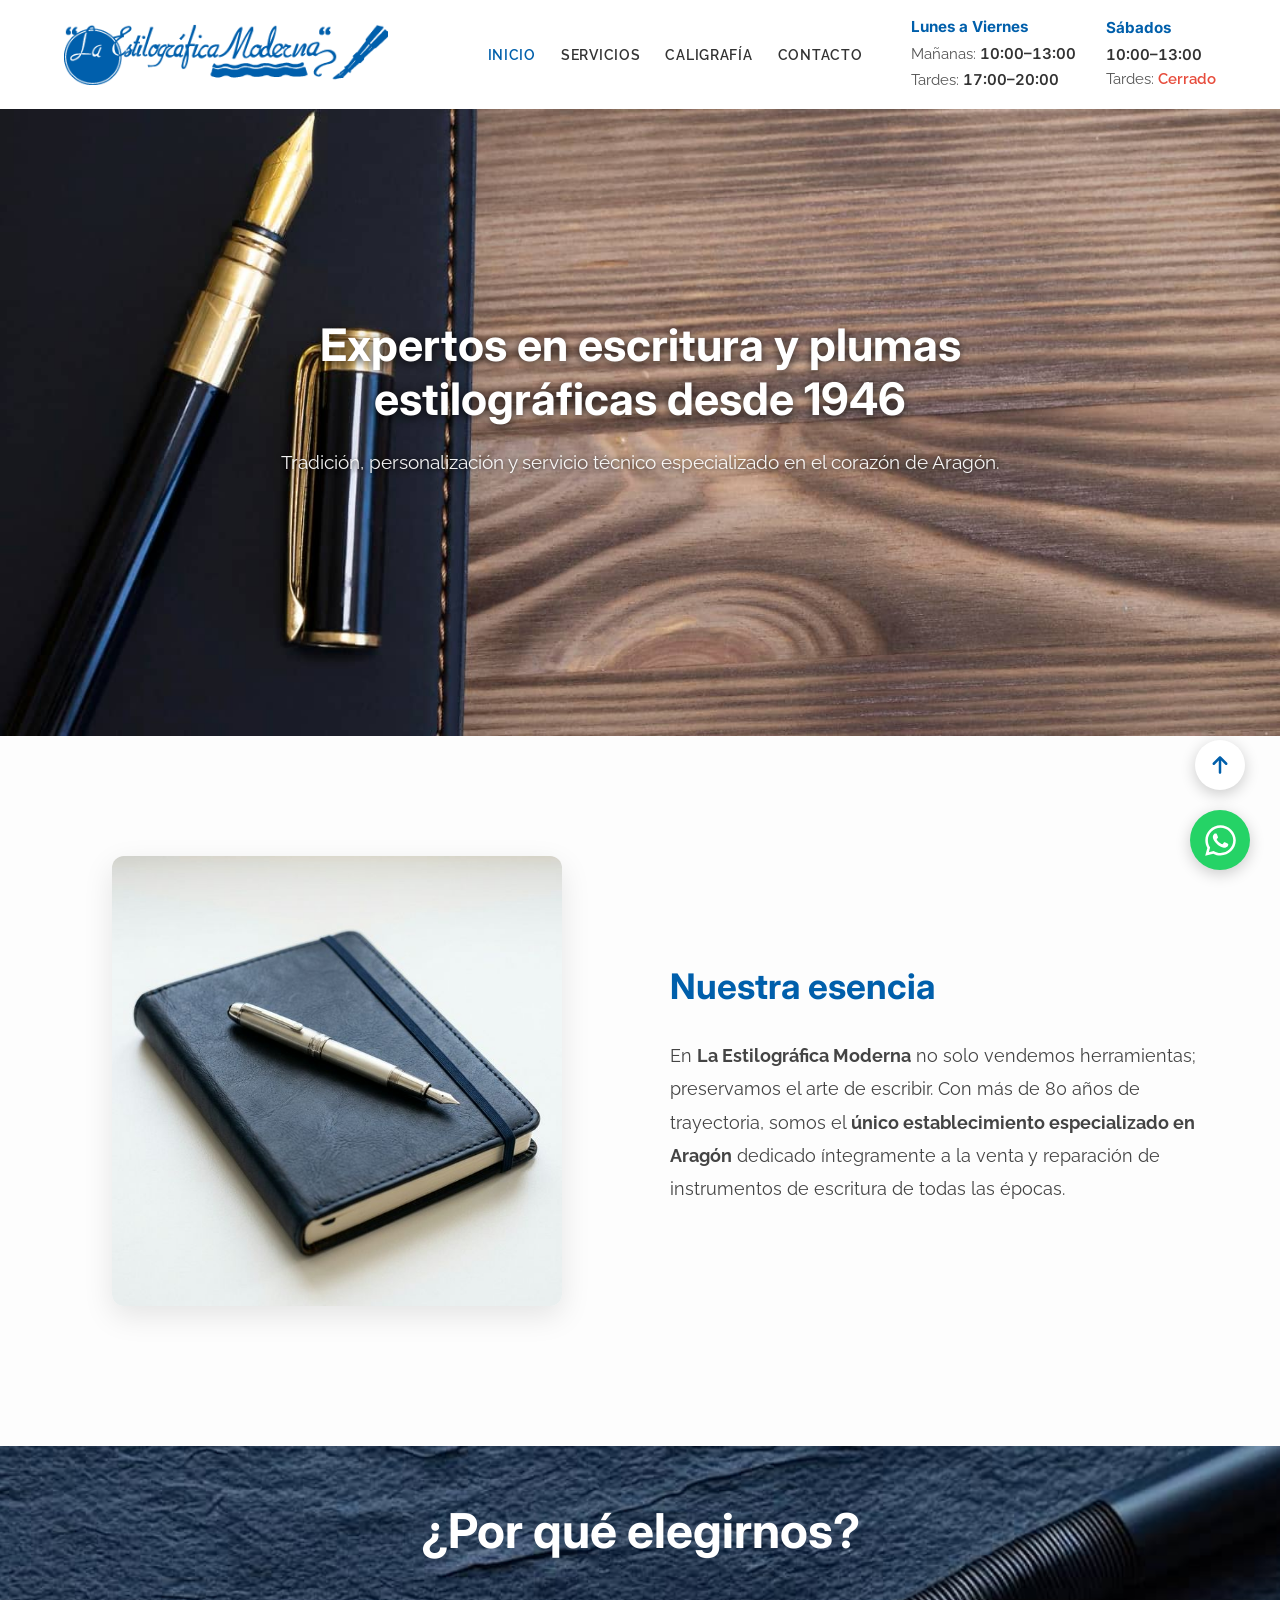
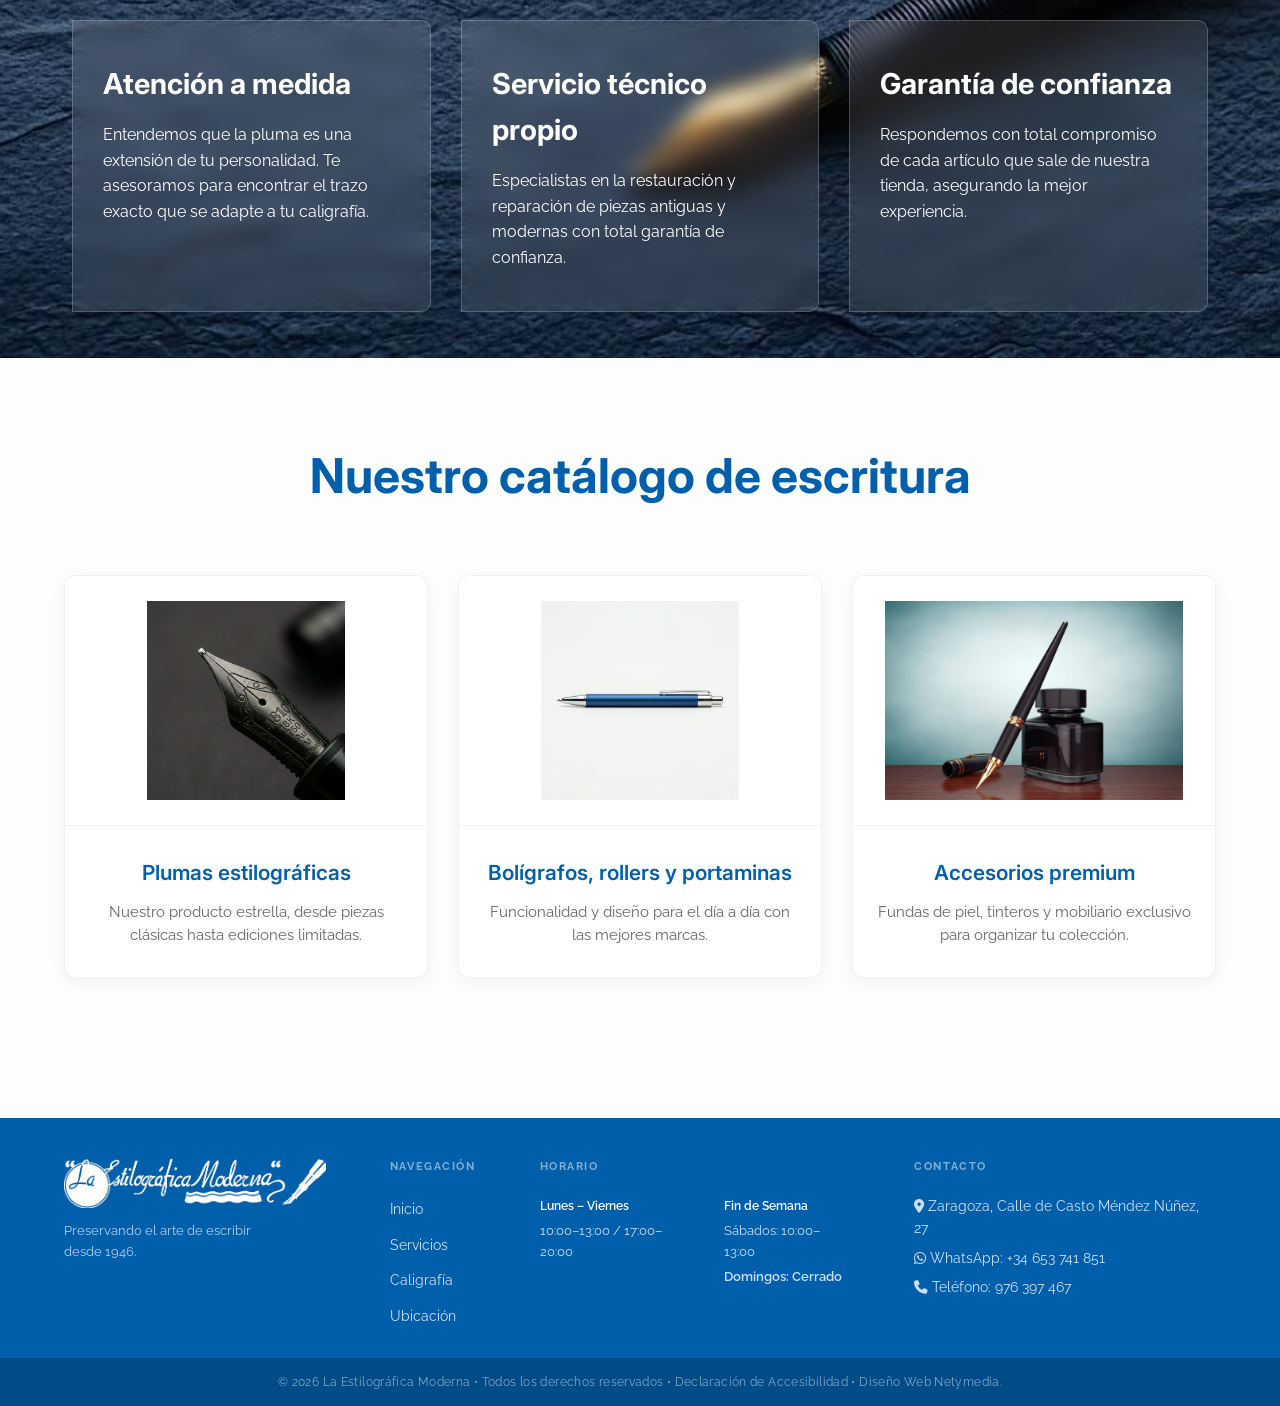
<file: index.html>
<!DOCTYPE html>
<html lang="es">

<head>
    <meta charset="UTF-8">
    <meta name="viewport" content="width=device-width, initial-scale=1.0">
    <title>La Estilográfica Moderna - Inicio</title>
    <link rel="stylesheet" href="css/styles.css">
    <link rel="stylesheet" href="https://cdnjs.cloudflare.com/ajax/libs/font-awesome/6.5.1/css/all.min.css">
</head>

<body>
    <!-- Fondo parallax -->
    <script src="js/header-include.js" data-active="inicio"></script>

    <div class="hero-intro-scroll-container">

        <div class="bloquePrincipal">
            <!-- Introducción -->
            <div class="section-intro reveal">
                <h2 class="titulo-moderno">Expertos en escritura y plumas estilográficas desde 1946</h2>
                <p class="subtitulo-moderno">Tradición, personalización y servicio técnico especializado en el corazón
                    de Aragón.</p>
            </div>
        </div>
    </div>

    <div class="bloquePrincipal main-content-solid">
        <!-- Nuestra Esencia -->
        <div class="section-esencia reveal">
            <div class="esencia-grid">
                <div class="esencia-image">
                    <img src="assets/img/nuestraEsencia.PNG" alt="Nuestra Esencia">
                </div>
                <div class="esencia-text">
                    <h3>Nuestra esencia</h3>
                    <p>En <b>La Estilográfica Moderna</b> no solo vendemos herramientas; preservamos el arte de
                        escribir.
                        Con más de 80 años de trayectoria, somos el <b>único establecimiento especializado en Aragón</b>
                        dedicado íntegramente a la venta y reparación de instrumentos de escritura de todas las épocas.
                    </p>
                </div>
            </div>
        </div>
    </div>

    <!-- Sección ¿Por qué elegirnos? -->
    <div class="section-elegirnos full-width-section">
        <div class="elegirnos-overlay">
            <h2 class="reveal">¿Por qué elegirnos?</h2>
            <div class="benefits-grid reveal">
                <div class="benefit-card">
                    <h3>Atención a medida</h3>
                    <p>Entendemos que la pluma es una extensión de tu personalidad. Te asesoramos para encontrar
                        el trazo exacto que se adapte a tu caligrafía.</p>
                </div>
                <div class="benefit-card">
                    <h3>Servicio técnico propio</h3>
                    <p>Especialistas en la restauración y reparación de piezas antiguas y modernas con total
                        garantía de confianza.</p>
                </div>
                <div class="benefit-card">
                    <h3>Garantía de confianza</h3>
                    <p>Respondemos con total compromiso de cada artículo que sale de nuestra tienda, asegurando
                        la mejor experiencia.</p>
                </div>
            </div>
        </div>
    </div>

    <div class="bloquePrincipal main-content-solid no-top-padding">
        <!-- Catálogo de Escritura -->
        <div class="section-catalogo">
            <h2 class="reveal">Nuestro catálogo de escritura</h2>
            <div class="catalogo-grid">
                <div class="catalogo-item reveal">
                    <div class="item-image">
                        <img src="assets/img/plumilla.png" alt="Plumas Estilográficas">
                    </div>
                    <div class="item-info">
                        <h3>Plumas estilográficas</h3>
                        <p>Nuestro producto estrella, desde piezas clásicas hasta ediciones limitadas.</p>
                    </div>
                </div>
                <div class="catalogo-item reveal">
                    <div class="item-image">
                        <img src="assets/img/boligrafo.png" alt="Bolígrafos">
                    </div>
                    <div class="item-info">
                        <h3>Bolígrafos, rollers y portaminas</h3>
                        <p>Funcionalidad y diseño para el día a día con las mejores marcas.</p>
                    </div>
                </div>
                <div class="catalogo-item reveal">
                    <div class="item-image">
                        <img src="assets/img/accesorios.jpg" alt="Accesorios">
                    </div>
                    <div class="item-info">
                        <h3>Accesorios premium</h3>
                        <p>Fundas de piel, tinteros y mobiliario exclusivo para organizar tu colección.</p>
                    </div>
                </div>
            </div>
        </div>
    </div>

    <script src="js/footer-include.js"></script>
    <script src="js/animations.js"></script>
</body>

</html>



</html>
</file>
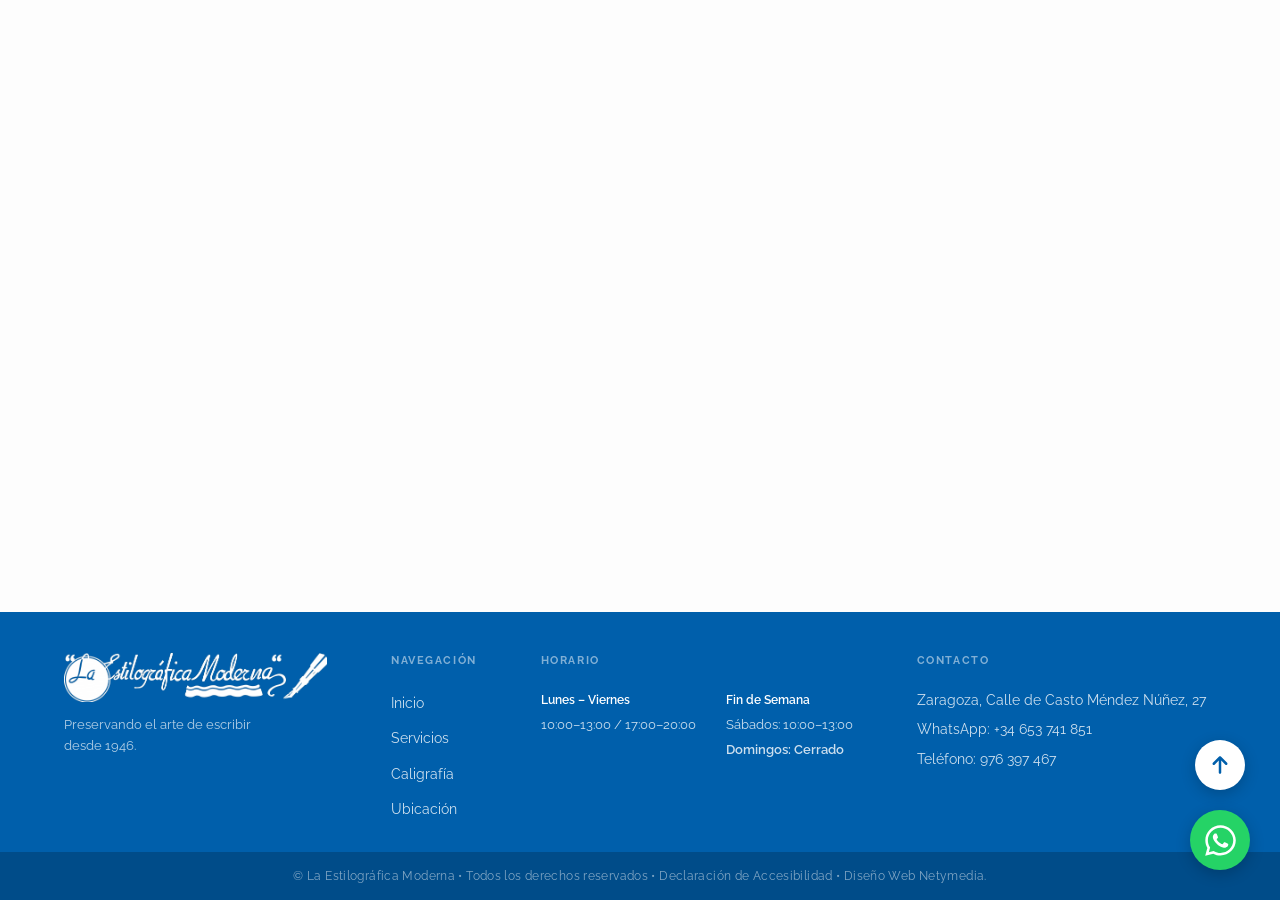
<file: layout/footer.html>
<!DOCTYPE html>
<html lang="es">

<head>
    <meta charset="UTF-8">
    <meta name="viewport" content="width=device-width, initial-scale=1.0">
    <title>Footer - La Estilográfica Moderna</title>
    <link rel="stylesheet" href="../css/styles.css">
</head>

<body>

    <footer class="main-footer">
        <div class="footer-container">

            <div class="footer-brand">
                <a href="../index.html">
                    <img src="../assets/img/logoInvertido.png" alt="La Estilográfica Moderna" class="footer-logo">
                </a>
                <p class="footer-tagline">Preservando el arte de escribir<br>desde 1946.</p>
            </div>

            <div class="footer-links">
                <h5 class="footer-heading">Navegación</h5>
                <ul class="footer-list horizontal-nav">
                    <li><a href="../index.html">Inicio</a></li>
                    <li><a href="../views/servicios.html">Servicios</a></li>
                    <li><a href="../views/caligrafia.html">Caligrafía</a></li>
                    <li><a href="../views/ubicacion.html">Ubicación</a></li>
                </ul>
            </div>

            <div class="footer-horario">
                <h5 class="footer-heading">Horario</h5>
                <div class="horario-groups">
                    <div class="horario-group">
                        <span class="footer-day">Lunes – Viernes</span>
                        <span class="footer-hours">10:00–13:00 / 17:00–20:00</span>
                    </div>
                    <div class="horario-group">
                        <span class="footer-day">Fin de Semana</span>
                        <span class="footer-hours">Sábados: 10:00–13:00</span>
                        <span class="footer-hours status-closed">Domingos: Cerrado</span>
                    </div>
                </div>
            </div>

            <div class="footer-contact">
                <h5 class="footer-heading">Contacto</h5>
                <ul>
                    <li><i class="fa-solid fa-location-dot"></i> <a href="https://maps.app.goo.gl/n2G3fxHTScQ9rEdg7" target="_blank"
                            rel="noopener noreferrer">Zaragoza, Calle de Casto Méndez Núñez, 27</a></li>
                    <li><i class="fa-brands fa-whatsapp"></i> <a href="https://wa.me/34653741851" target="_blank" rel="noopener noreferrer">WhatsApp: +34
                            653 741 851</a></li>
                    <li><i class="fa-solid fa-phone"></i> <a href="tel:+34976397467" target="_blank" rel="noopener noreferrer">Teléfono: 976 397 467</a>
                    </li>
                </ul>
            </div>

        </div>

        <div class="footer-bottom">
            <p>&copy; <span id="footer-year"></span> La Estilográfica Moderna • Todos los derechos reservados • Declaración de Accesibilidad • Diseño Web Netymedia.</p>
        </div>

        <a href="#" class="up-float" title="Volver arriba">
            <svg viewBox="0 0 384 512" width="20" height="20" fill="currentColor">
                <path d="M214.6 41.4c-12.5-12.5-32.8-12.5-45.3 0l-160 160c-12.5 12.5-12.5 32.8 0 45.3s32.8 12.5 45.3 0L160 141.2V448c0 17.7 14.3 32 32 32s32-14.3 32-32V141.2L329.4 246.6c12.5 12.5 32.8 12.5 45.3 0s12.5-32.8 0-45.3l-160-160z"/>
            </svg>
        </a>


        <!-- Botón WhatsApp Flotante -->
        <a href="https://wa.me/34653741851" class="whatsapp-float" target="_blank" rel="noopener noreferrer"
            title="Contactar por WhatsApp">
            <svg viewBox="0 0 448 512">
                <path
                    d="M380.9 97.1C339 55.1 283.2 32 223.9 32c-122.4 0-222 99.6-222 222 0 39.1 10.2 77.3 29.6 111L0 480l117.7-30.9c32.4 17.7 68.9 27 106.1 27h.1c122.3 0 224.1-99.6 224.1-222 0-59.3-25.2-115-67.1-157zm-157 341.6c-33.2 0-65.7-8.9-94-25.7l-6.7-4-69.8 18.3L72 359.2l-4.4-7c-18.5-29.4-28.2-63.3-28.2-98.2 0-101.7 82.8-184.5 184.6-184.5 49.3 0 95.6 19.2 130.4 54.1 34.8 34.9 56.2 81.2 56.1 130.5 0 101.8-84.9 184.6-186.6 184.6zm101.2-138.2c-5.5-2.8-32.8-16.2-37.9-18-5.1-1.9-8.8-2.8-12.5 2.8-3.7 5.6-14.3 18-17.6 21.8-3.2 3.7-6.5 4.2-12 1.4-5.5-2.8-23.2-8.5-44.2-27.1-16.4-14.6-27.4-32.7-30.6-38.2-3.2-5.6-.3-8.6 2.5-11.3 2.5-2.4 5.5-6.5 8.3-9.7 2.8-3.3 3.7-5.6 5.6-9.3 1.9-3.7.9-6.9-.5-9.7-1.4-2.8-12.5-30.1-17.1-41.2-4.5-10.8-9.1-9.3-12.5-9.5-3.2-.2-6.9-.2-10.6-.2-3.7 0-9.7 1.4-14.8 6.9-5.1 5.6-19.4 19-19.4 46.3 0 27.3 19.9 53.7 22.6 57.4 2.8 3.7 39.1 59.7 94.8 83.8 13.3 5.7 23.7 9.1 31.7 11.7 13.3 4.2 25.4 3.6 35.2 2.1 10.8-1.6 32.8-13.4 37.4-26.4 4.6-13 4.6-24.1 3.2-26.4-1.3-2.5-5-3.9-10.5-6.6z" />
            </svg>
        </a>

    </footer>

</body>

</html>
</file>
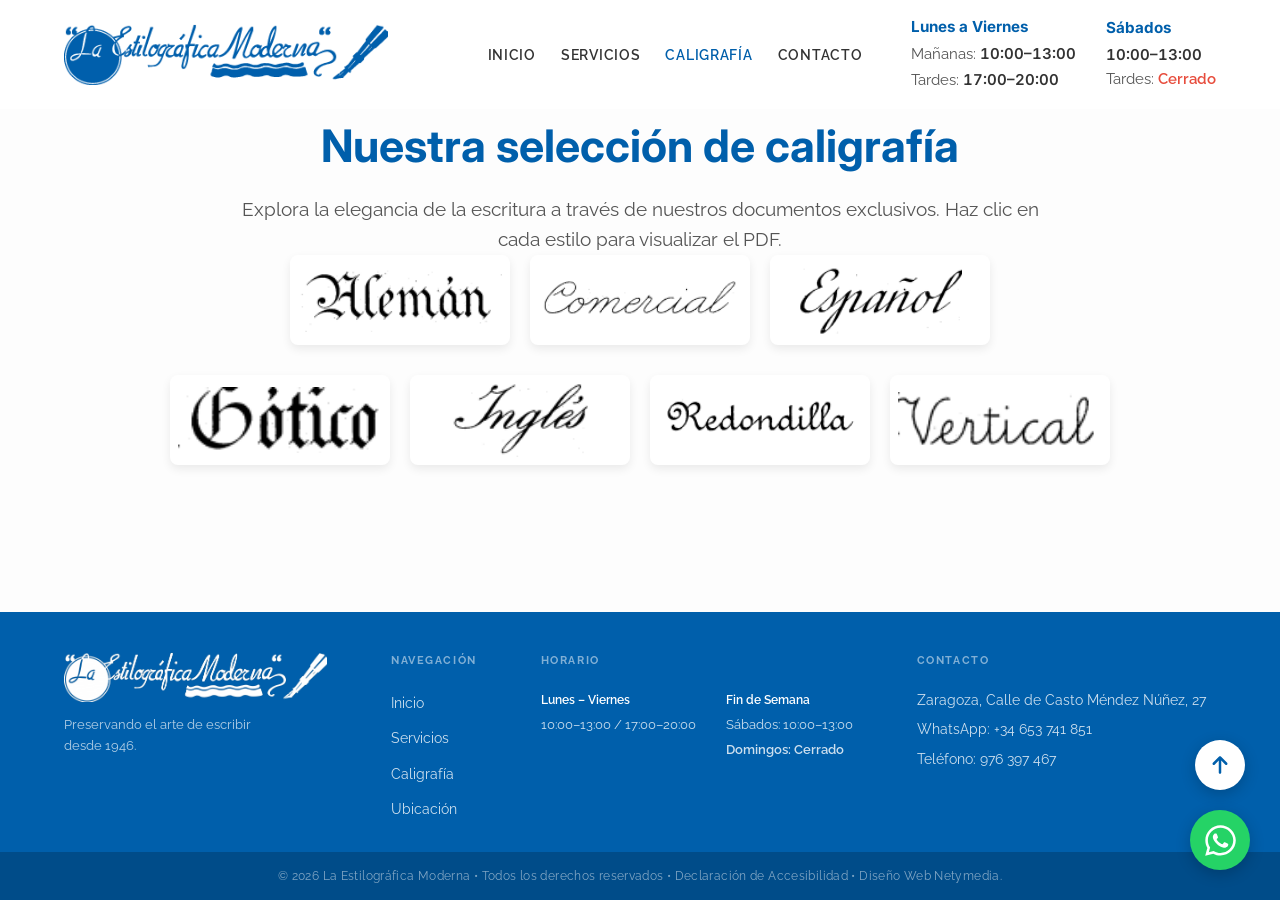
<file: views/caligrafia.html>
<!DOCTYPE html>
<html lang="es">

<head>
    <meta charset="UTF-8">
    <meta name="viewport" content="width=device-width, initial-scale=1.0">
    <title>Caligrafía - La Estilográfica Moderna</title>
    <link rel="stylesheet" href="../css/styles.css">
</head>

<body class="inner-page">
    <script src="../js/header-include.js" data-active="caligrafía"></script>



    <div class="bloquePrincipal">
        <!-- Introducción -->
        <div class="section-intro reveal">
            <h2 class="titulo-moderno">Nuestra selección de caligrafía</h2>
            <p class="subtitulo-moderno">Explora la elegancia de la escritura a través de nuestros documentos
                exclusivos. Haz clic en cada estilo para visualizar el PDF.</p>
        </div>

        <div class="pdf-gallery-container reveal">
            <div class="pdf-row row-3">
                <a href="#" class="pdf-btn" data-pdf="../assets/pdf/caligra-aleman022.pdf">
                    <img src="../assets/img/letras/aleman.PNG" alt="Alemán">
                </a>
                <a href="#" class="pdf-btn" data-pdf="../assets/pdf/caligra-comercial026.pdf">
                    <img src="../assets/img/letras/comercial.PNG" alt="Comercial">
                </a>
                <a href="#" class="pdf-btn" data-pdf="../assets/pdf/caligra-espanol025.pdf">
                    <img src="../assets/img/letras/espanol.PNG" alt="Español">
                </a>
            </div>
            <div class="pdf-row row-4" style="margin-top: 30px;">
                <a href="#" class="pdf-btn" data-pdf="../assets/pdf/caligra-gotico028.pdf">
                    <img src="../assets/img/letras/gotico.PNG" alt="Gótico">
                </a>
                <a href="#" class="pdf-btn" data-pdf="../assets/pdf/caligra-ingles030.pdf">
                    <img src="../assets/img/letras/ingles.PNG" alt="Inglés">
                </a>
                <a href="#" class="pdf-btn" data-pdf="../assets/pdf/caligra-redondilla027.pdf">
                    <img src="../assets/img/letras/redondilla.PNG" alt="Redondilla">
                </a>
                <a href="#" class="pdf-btn" data-pdf="../assets/pdf/caligra-vertical029.pdf">
                    <img src="../assets/img/letras/vertical.PNG" alt="Vertical">
                </a>
            </div>
        </div>
    </div>

    <!-- Visor de PDF -->
    <div id="pdfModal" class="modal">
        <div class="modal-content">
            <span class="close-modal">&times;</span>
            <iframe id="pdfIframe" src="" width="100%" height="100%" style="border: none;"></iframe>
        </div>
    </div>

    <script src="../js/caligrafia.js"></script>
    <script src="../js/footer-include.js"></script>
    <script src="../js/animations.js"></script>
</body>

</html>
</file>
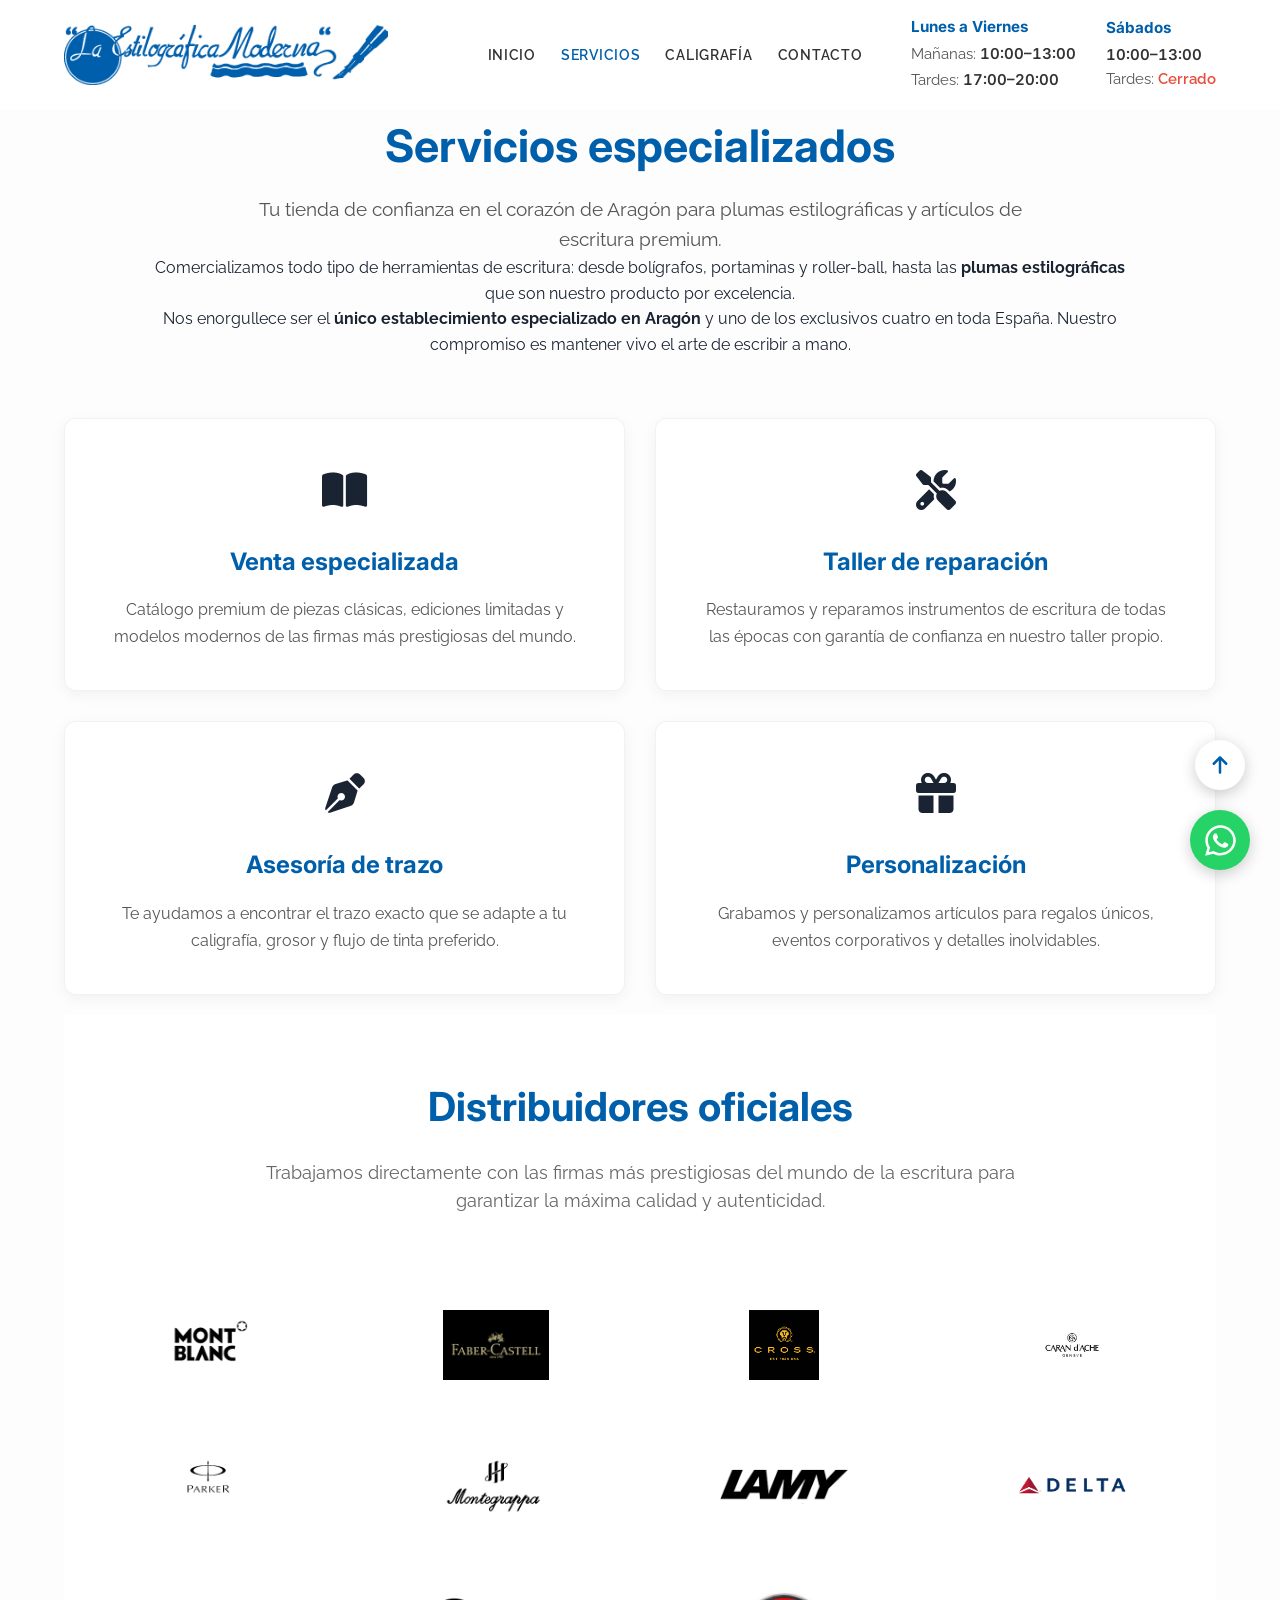
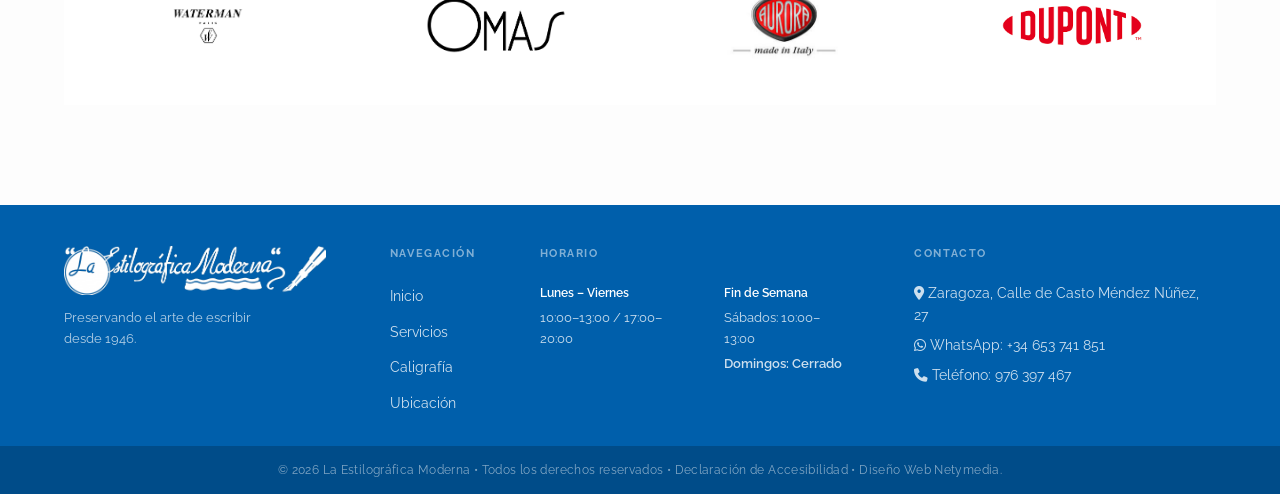
<file: views/servicios.html>
<!DOCTYPE html>
<html lang="es">

<head>
    <meta charset="UTF-8">
    <meta name="viewport" content="width=device-width, initial-scale=1.0">
    <title>Servicios - La Estilográfica Moderna</title>
    <link rel="stylesheet" href="../css/styles.css">
    <link rel="stylesheet" href="https://cdnjs.cloudflare.com/ajax/libs/font-awesome/6.5.1/css/all.min.css">
</head>

<body class="inner-page">
    <script src="../js/header-include.js" data-active="servicios"></script>



    <div class="bloquePrincipal">
        <!-- Introducción -->
        <div class="section-intro reveal">
            <h2 class="titulo-moderno">Servicios especializados</h2>
            <p class="subtitulo-moderno">Tu tienda de confianza en el corazón de Aragón para plumas estilográficas y
                artículos de escritura premium.</p>
        </div>

        <div class="divEsenciaIndex reveal" style="text-align: center; max-width: 1000px; margin: 0 auto 60px;">
            <p>Comercializamos todo tipo de herramientas de escritura: desde bolígrafos, portaminas y roller-ball, hasta
                las <b>plumas estilográficas</b> que son nuestro producto por excelencia.</p>
            <p>Nos enorgullece ser el <b>único establecimiento especializado en Aragón</b> y uno de los exclusivos
                cuatro en toda España. Nuestro compromiso es mantener vivo el arte de escribir a mano.</p>
        </div>

        <!-- Cuadrícula de servicios -->
        <div class="services-grid">
            <div class="service-card reveal">
                <div class="service-icon"><i class="fa-solid fa-book-open"></i></div>
                <h3>Venta especializada</h3>
                <p>Catálogo premium de piezas clásicas, ediciones limitadas y modelos modernos de las firmas más
                    prestigiosas del mundo.</p>
            </div>
            <div class="service-card reveal">
                <div class="service-icon"><i class="fa-solid fa-screwdriver-wrench"></i></div>
                <h3>Taller de reparación</h3>
                <p>Restauramos y reparamos instrumentos de escritura de todas las épocas con garantía de confianza en
                    nuestro taller propio.</p>
            </div>
            <div class="service-card reveal">
                <div class="service-icon"><i class="fa-solid fa-pen-nib"></i></div>
                <h3>Asesoría de trazo</h3>
                <p>Te ayudamos a encontrar el trazo exacto que se adapte a tu caligrafía, grosor y flujo de tinta
                    preferido.</p>
            </div>
            <div class="service-card reveal">
                <div class="service-icon"><i class="fa-solid fa-gift"></i></div>
                <h3>Personalización</h3>
                <p>Grabamos y personalizamos artículos para regalos únicos, eventos corporativos y detalles
                    inolvidables.</p>
            </div>
        </div>

        <!-- Sección de marcas -->
        <div class="brands-redesign reveal">
            <div class="brands-text-center">
                <h2>Distribuidores oficiales</h2>
                <p>Trabajamos directamente con las firmas más prestigiosas del mundo de la escritura para garantizar la
                    máxima calidad y autenticidad.</p>
            </div>

            <div class="brands-carousel-container" id="marcasCarouselContainer">
                <div class="brands-carousel-track" id="marcasCarouselTrack">
                    <!-- Fila 1 -->
                    <div class="brand-logo-item"><img src="../assets/img/marcas/montBlanc.png" alt="Montblanc"></div>
                    <div class="brand-logo-item"><img src="../assets/img/marcas/parker.png" alt="Parker"></div>
                    <div class="brand-logo-item"><img src="../assets/img/marcas/waterman.png" alt="Waterman"></div>
                    <div class="brand-logo-item"><img src="../assets/img/marcas/faberCastell.png" alt="Faber-Castell">
                    </div>
                    <div class="brand-logo-item"><img src="../assets/img/marcas/montegrappa.png" alt="Montegrappa">
                    </div>
                    <div class="brand-logo-item"><img src="../assets/img/marcas/omas.png" alt="Omas"></div>
                    <div class="brand-logo-item"><img src="../assets/img/marcas/cross.png" alt="Cross"></div>
                    <div class="brand-logo-item"><img src="../assets/img/marcas/lamy.png" alt="Lamy"></div>
                    <div class="brand-logo-item"><img src="../assets/img/marcas/aurora.jpg" alt="Aurora"></div>
                    <div class="brand-logo-item"><img src="../assets/img/marcas/caranDAche.png" alt="Caran d'Ache">
                    </div>
                    <div class="brand-logo-item"><img src="../assets/img/marcas/delta.png" alt="Delta"></div>

                    <!-- Fila 2 -->
                    <div class="brand-logo-item"><img src="../assets/img/marcas/dupont.png" alt="Dupont"></div>
                    <div class="brand-logo-item"><img src="../assets/img/marcas/kaweco.png" alt="Kaweco"></div>
                    <div class="brand-logo-item"><img src="../assets/img/marcas/pelikan.png" alt="Pelikan"></div>
                    <div class="brand-logo-item"><img src="../assets/img/marcas/pilot.png" alt="Pilot"></div>
                    <div class="brand-logo-item"><img src="../assets/img/marcas/visconti.png" alt="Visconti"></div>
                    <div class="brand-logo-item"><img src="../assets/img/marcas/sheaffer.png" alt="Sheaffer"></div>
                    <div class="brand-logo-item"><img src="../assets/img/marcas/sailor.png" alt="Sailor"></div>
                    <div class="brand-logo-item"><img src="../assets/img/marcas/cleoSkribent.png" alt="Cleo Skribent">
                    </div>
                    <div class="brand-logo-item"><img src="../assets/img/marcas/waldman.png" alt="Waldman"></div>
                    <div class="brand-logo-item"><img src="../assets/img/marcas/ohto.png" alt="Ohto"></div>
                    <div class="brand-logo-item"><img src="../assets/img/marcas/tombow.png" alt="Tombow"></div>

                    <!-- Fila 3 -->
                    <div class="brand-logo-item"><img src="../assets/img/marcas/rotring.png" alt="Rotring"></div>
                    <div class="brand-logo-item"><img src="../assets/img/marcas/inoxcrom.png" alt="Inoxcrom"></div>
                    <div class="brand-logo-item"><img src="../assets/img/marcas/retro51.jpg" alt="Retro 51"></div>
                    <div class="brand-logo-item"><img src="../assets/img/marcas/monteverde.jpg" alt="Monteverde"></div>
                    <div class="brand-logo-item"><img src="../assets/img/marcas/tibaldi.jpg" alt="Tibaldi"></div>
                    <div class="brand-logo-item"><img src="../assets/img/marcas/ducati.jpg" alt="Ducati"></div>
                    <div class="brand-logo-item"><img src="../assets/img/marcas/dunhill.png" alt="Dunhill"></div>
                    <div class="brand-logo-item"><img src="../assets/img/marcas/porsche.jpg" alt="Porsche"></div>
                    <div class="brand-logo-item"><img src="../assets/img/marcas/jeanPierreLepin.jpg" alt="Jean Pierre">
                    </div>
                    <div class="brand-logo-item"><img src="../assets/img/marcas/fisher.jpg" alt="Fisher"></div>
                    <div class="brand-logo-item"><img src="../assets/img/marcas/lalex.jpg" alt="Lalex"></div>
                </div>
            </div>
            <script src="../js/servicios.js"></script>
        </div>
    </div>

    <script src="../js/footer-include.js"></script>
    <script src="../js/animations.js"></script>
</body>



</html>
</file>
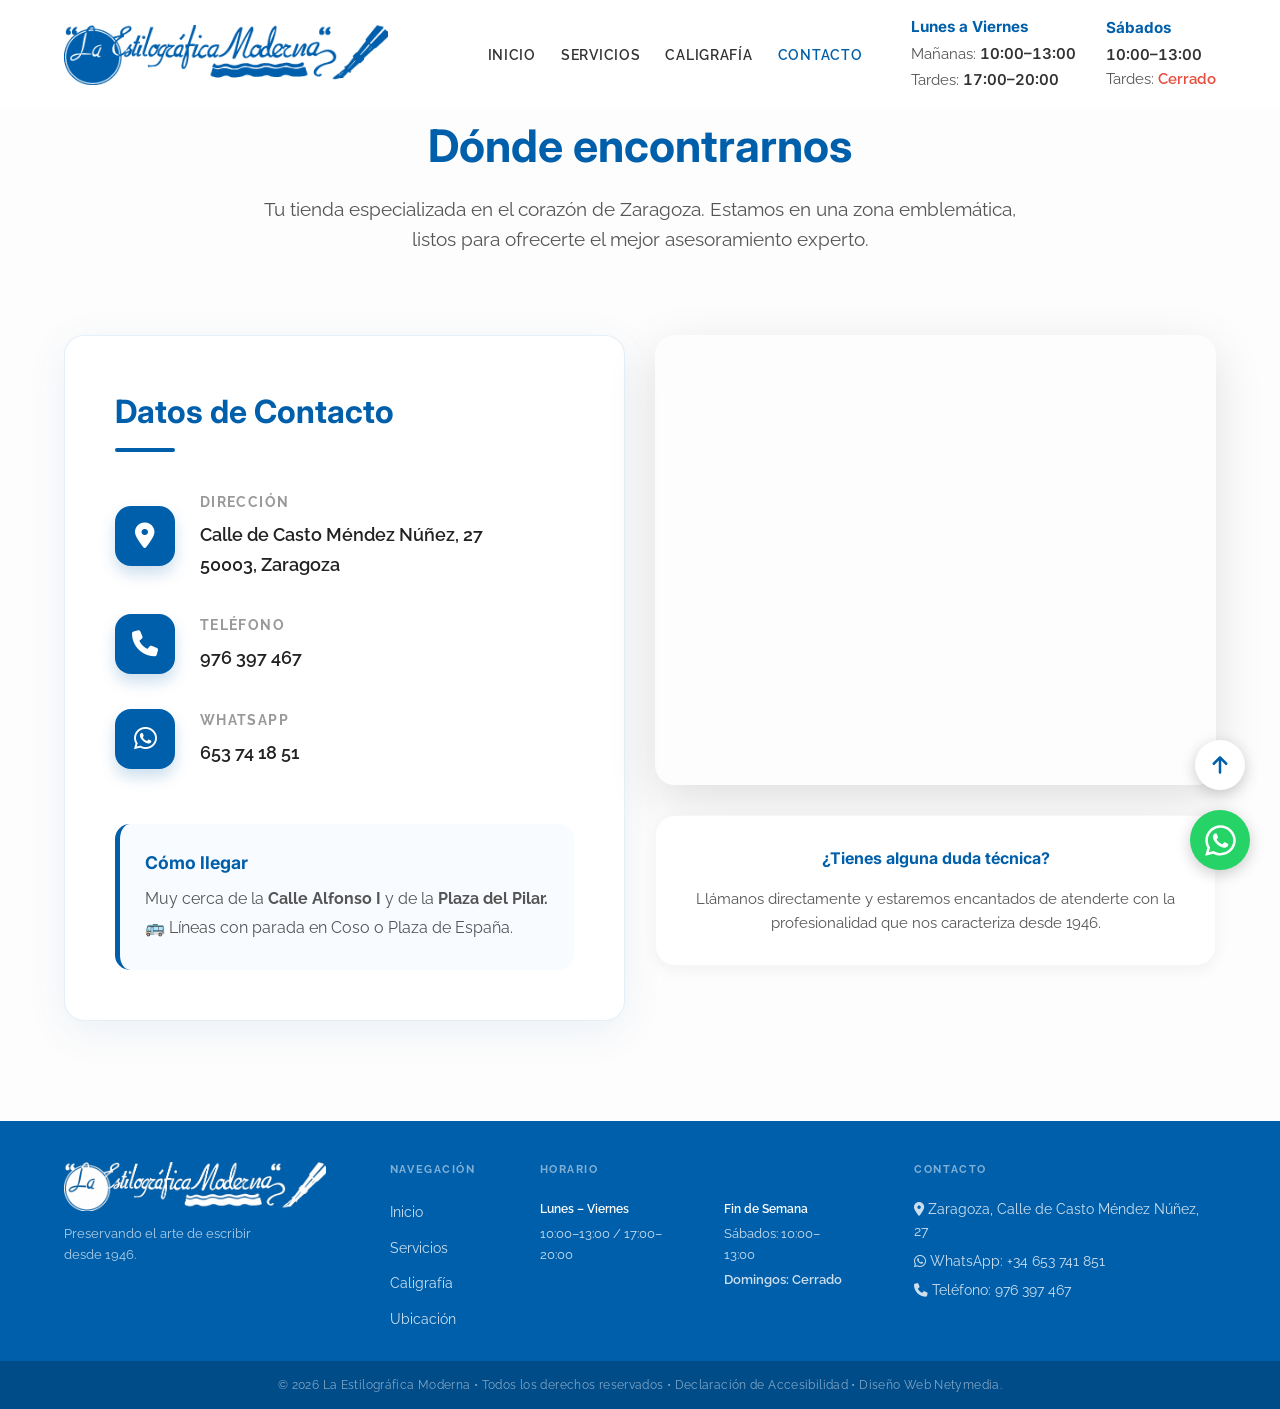
<file: views/ubicacion.html>
<!DOCTYPE html>
<html lang="es">

<head>
    <meta charset="UTF-8">
    <meta name="viewport" content="width=device-width, initial-scale=1.0">
    <title>Ubicación - La Estilográfica Moderna</title>
    <link rel="stylesheet" href="../css/styles.css">
    <link rel="stylesheet" href="https://cdnjs.cloudflare.com/ajax/libs/font-awesome/6.5.1/css/all.min.css">
</head>

<body class="inner-page">
    <script src="../js/header-include.js" data-active="contacto"></script>



    <div class="bloquePrincipal">
        <!-- Introducción -->
        <div class="section-intro reveal">
            <h2 class="titulo-moderno">Dónde encontrarnos</h2>
            <p class="subtitulo-moderno">Tu tienda especializada en el corazón de Zaragoza. Estamos en una zona
                emblemática, listos para ofrecerte el mejor asesoramiento experto.</p>
        </div>

        <!-- Cuadrícula de contacto -->
        <div class="contact-grid reveal">
            <!-- Columna Izquierda: Información -->
            <div class="contact-info-card">
                <h3>Datos de Contacto</h3>
                <ul class="contact-details-list">
                    <li>
                        <span class="icon"><i class="fa-solid fa-location-dot"></i></span>
                        <div class="detail-text">
                            <strong>Dirección</strong>
                            <a href="https://maps.app.goo.gl/n2G3fxHTScQ9rEdg7" target="_blank">Calle de Casto Méndez
                                Núñez, 27<br>50003, Zaragoza</a>
                        </div>
                    </li>
                    <li>
                        <span class="icon"><i class="fa-solid fa-phone"></i></span>
                        <div class="detail-text">
                            <strong>Teléfono</strong>
                            <a href="tel:+34976397467">976 397 467</a>
                        </div>
                    </li>
                    <li>
                        <span class="icon"><i class="fa-brands fa-whatsapp"></i></span>
                        <div class="detail-text">
                            <strong>WhatsApp</strong>
                            <a href="https://wa.me/34653741851" target="_blank">653 74 18 51</a>
                        </div>
                    </li>
                </ul>

                <div class="how-to-arrive">
                    <h4>Cómo llegar</h4>
                    <p>Muy cerca de la <b>Calle Alfonso I</b> y de la <b>Plaza del Pilar.</b></p>
                    <p>🚌 Líneas con parada en Coso o Plaza de España.</p>
                </div>
            </div>

            <!-- Columna Derecha: Mapa + Duda Técnica -->
            <div class="contact-right-column">
                <div class="contact-map-card" style="height: 450px; margin-bottom: 30px;">
                    <iframe
                        src="https://www.google.com/maps/embed?pb=!1m14!1m8!1m3!1d5962.212159462973!2d-0.878901!3d41.65345!3m2!1i1024!2i768!4f13.1!3m3!1m2!1s0xd5914edcfc04acd%3A0x571c6a76bcaf8a7b!2sLa%20Estilogr%C3%A1fica%20Moderna!5e0!3m2!1ses!2sus!4v1773831443343!5m2!1ses!2sus"
                        width="100%" height="100%" style="border:0; border-radius: 20px;" allowfullscreen=""
                        loading="lazy" referrerpolicy="no-referrer-when-downgrade"></iframe>
                </div>

                <div class="divServiciosIndex"
                    style="text-align: center; padding: 30px; background: #fff; border-radius: 20px; box-shadow: 0 4px 15px rgba(0,0,0,0.05); border: 1px solid rgba(0,0,0,0.03);">
                    <h4 style="color: var(--blue); margin-bottom: 15px; font-family: 'Inter', sans-serif !important;">
                        ¿Tienes alguna duda técnica?</h4>
                    <p style="font-size: 0.95rem; color: #555;">Llámanos directamente y estaremos encantados de
                        atenderte con la profesionalidad que nos caracteriza desde 1946.</p>
                </div>
            </div>
        </div>
    </div>

    <script src="../js/footer-include.js"></script>
    <script src="../js/animations.js"></script>
</body>

</html>
</file>
<file: css/styles.css>
@import url('https://fonts.googleapis.com/css2?family=Inter:wght@400;500;600;700&family=Playfair+Display:wght@700&family=Raleway:wght@300;400;500;600&display=swap');

/* =================== VARIABLES Y CONFIGURACIÓN =================== */
html {
  scroll-behavior: smooth;
  height: 100%;
}

:root {
  --blue: #005fab;
  --white: #ffffff;
}

*,
*::before,
*::after {
  box-sizing: border-box;
  margin: 0;
  padding: 0;
}

/* =================== ESTILOS BASE Y UTILIDADES =================== */
body {
  font-family: 'Raleway', sans-serif;
  color: #1a2332;
  background: #fdfdfd;
  line-height: 1.6;
  min-height: 100vh;
  display: flex;
  flex-direction: column;
}

img {
  max-width: 100%;
  height: auto;
}

/* =================== CABECERA (HEADER) =================== */
.main-header {
  background: #ffffff;
  box-shadow: none;
  position: absolute;
  top: 0;
  left: 0;
  width: 100%;
  z-index: 1000;
  transition: all 0.4s cubic-bezier(0.4, 0, 0.2, 1);
}

.main-header.header-shrunk {
  position: fixed;
  box-shadow: 0 4px 20px rgba(0, 0, 0, 0.1);
  background: rgba(255, 255, 255, 0.95);
  backdrop-filter: blur(8px);
}

.main-header.header-shrunk .header-container {
  padding: 8px 2rem;
}

.main-header.header-shrunk .logo {
  max-height: 70px;
}

.main-header.header-hidden {
  transform: translateY(-100%);
}

.header-container {
  display: grid;
  grid-template-columns: 1fr auto 1fr;
  align-items: center;
  max-width: 1600px;
  margin: 0 auto;
  padding: 15px 5%;
  /* Aumentado de 2rem a 5% */
  gap: 30px;
  transition: all 0.3s ease;
}

.logo-wrapper {
  grid-column: 1;
  justify-self: start;
}

.logo {
  max-height: 70px;
  width: auto;
  display: block;
  transition: all 0.3s cubic-bezier(0.4, 0, 0.2, 1);
}

.menu-container {
  grid-column: 2;
  justify-self: center;
  display: flex;
  gap: 25px;
  align-items: center;
  margin-left: 70px;
}

.horario-container {
  grid-column: 3;
  justify-self: end;
  display: flex;
  gap: 30px;
  align-items: center;
}

.menu-toggle {
  display: none;
}

/* ESTADOS DE CABECERA ENCOGIDA */
.main-header.header-shrunk .logo {
  max-height: 45px;
}

.main-header.header-shrunk .header-container {
  padding: 5px 5%;
}

.main-header.header-shrunk {
  box-shadow: 0 4px 20px rgba(0, 0, 0, 0.08);
}

/* DISEÑO RESPONSIVO DE CABECERA */
@media (max-width: 1024px) {

  .main-header,
  .main-header.header-shrunk {
    background: #ffffff !important;
    position: fixed !important;
    top: 0 !important;
    box-shadow: 0 2px 10px rgba(0, 0, 0, 0.1);
    transition: transform 0.4s cubic-bezier(0.4, 0, 0.2, 1) !important;
  }

  .main-header.header-hidden {
    transform: translateY(-100%) !important;
  }

  .header-container {
    display: flex;
    flex-wrap: wrap;
    justify-content: space-between;
    padding: 10px 5%;
    gap: 0;
    transition: padding 0.3s ease;
  }

  .logo-wrapper {
    order: 1;
    width: 45%;
  }

  .menu-toggle {
    display: flex;
    order: 2;
  }

  .menu-container,
  .horario-container {
    display: none;
    width: 100%;
    order: 3;
    padding: 20px 0;
    justify-content: center;
    flex-direction: column;
    text-align: center;
    background: rgba(253, 253, 253, 0.98);
    backdrop-filter: blur(10px);
    border-top: 1px solid rgba(0, 0, 0, 0.05);
    margin-left: 0 !important; /* Reseteamos el margen que lo desplaza en móvil */
  }

  .main-header.menu-open .menu-container,
  .main-header.menu-open .horario-container {
    display: flex;
  }

  .main-header.menu-open .header-container {
    border-bottom: 1px solid #eee;
  }

  .main-header.menu-open .hamburger-bar:nth-child(1) {
    transform: translateY(8px) rotate(45deg);
  }

  .main-header.menu-open .hamburger-bar:nth-child(2) {
    opacity: 0;
  }

  .main-header.menu-open .hamburger-bar:nth-child(3) {
    transform: translateY(-8px) rotate(-45deg);
  }
}

.menu-container a {
  text-decoration: none;
  font-weight: 600;
  color: #333;
  text-transform: uppercase;
  font-size: 0.9rem;
  letter-spacing: 0.05em;
  transition: color 0.3s ease;
  padding: 5px 0;
}

.menu-container a:hover,
.menu-container a.active {
  color: var(--blue);
}

.horario-item {
  display: flex;
  flex-direction: column;
}

.dia-titulo {
  font-family: 'Playfair Display', serif;
  font-size: 0.95rem;
  color: var(--blue);
  margin-bottom: 3px;
}

.hora-info {
  font-size: 15px;
  color: #555;
  margin-bottom: 2px;
}

.time {
  font-family: 'Inter', sans-serif;
  font-size: 15px;
  font-weight: 600;
  color: #333;
  font-variant-numeric: tabular-nums lining-nums;
}

.status-closed {
  color: #e74c3c;
  font-weight: 600;
}

.menu-toggle {
  background: none;
  border: none;
  cursor: pointer;
  padding: 10px;
  flex-direction: column;
  gap: 5px;
  z-index: 101;
}

.hamburger-bar {
  display: block;
  width: 25px;
  height: 3px;
  background-color: var(--blue);
  transition: all 0.3s ease;
}

.bloquePrincipal {
  position: relative;
  z-index: 1;
  padding: 120px 5% 100px; /* Suficiente para el header fijo */
  flex: 1 0 auto; /* Permite que el contenido principal crezca para empujar el footer */
}

/* El fondo azul (Hero) ahora está integrado en el contenedor principal */
.hero-intro-scroll-container {
  position: relative;
  z-index: 1;
  background: transparent;
  width: 100%;
  aspect-ratio: 1500 / 863;
  display: flex;
  flex-direction: column;
  background-image: url('../assets/img/cabecera.jpg');
  background-size: cover;
  background-position: center;
  background-attachment: scroll;
}

/* En dispositivos móviles/tablets forzamos pantalla completa para la portada */
@media (max-width: 768px) {
  .hero-intro-scroll-container {
    min-height: 100vh !important;
    aspect-ratio: auto;
    /* Anulamos la proporción para que cubra todo el alto */
  }
}

.hero-intro-scroll-container .bloquePrincipal {
  flex: 1;
  display: flex;
  flex-direction: column;
  justify-content: center;
  align-items: center;
  padding: 0 5%;
  margin-top: 60px;
  /* Reducido para caber en el nuevo aspecto */
}

.portada-redesign {
  height: 45vh;
  display: flex;
  justify-content: center;
  align-items: center;
  text-align: center;
  background: transparent;
}

.hero-content h1 {
  display: none;
}

.hero-logo-img {
  max-width: 450px;
  /* Reducido de 600px a 450px */
  width: 90%;
  height: auto;
  filter: drop-shadow(0 4px 15px rgba(0, 0, 0, 0.3));
  animation: fadeIn 1.2s ease-out;
}

@keyframes fadeIn {
  from {
    opacity: 0;
    transform: translateY(20px);
  }

  to {
    opacity: 1;
    transform: translateY(0);
  }
}

h1,
h2,
h3,
h4 {
  font-family: 'Inter', Arial, Helvetica, sans-serif !important;
}

@media (max-width: 768px) {
  .portada-redesign {
    height: 100%;
  }

  .bg-blue-fixed {
    height: 100%;
    /* Reducido de 100vh para que se vea mejor la imagen de "ordenador" */
    background-attachment: scroll;
    background-position: center center;
    background-size: cover;
    z-index: -1;
    -webkit-transform: translateZ(0);
    transform: translateZ(0);
  }

  .hero-logo-img {
    max-width: 300px;
  }
}

/* SECCIÓN DE INTRODUCCIÓN */
.section-intro {
  text-align: center;
  max-width: 900px;
  margin: 0 auto;
  background: transparent;
}

.titulo-moderno {
  font-family: 'Inter', sans-serif !important;
  font-size: clamp(1.8rem, 5vw, 2.8rem);
  /* Tipografía adaptativa */
  color: var(--blue);
  margin-bottom: 20px;
  font-weight: 700;
  line-height: 1.2;
}

.subtitulo-moderno {
  font-size: 1.2rem;
  color: #555;
  max-width: 800px;
  margin: 0 auto;
}

.hero-intro-scroll-container .titulo-moderno {
  color: var(--white);
  text-shadow: 0 2px 10px rgba(0, 0, 0, 0.8);
  /* Añadido para legibilidad */
  display: block;
  max-width: 800px;
  margin: 0 auto 20px;
}

.hero-intro-scroll-container .subtitulo-moderno {
  color: rgba(255, 255, 255, 0.95);
  text-shadow: 0 1px 5px rgba(0, 0, 0, 0.8);
}

/* CONTENIDO CON FONDO SÓLIDO */
.main-content-solid {
  background: #fdfdfd;
  position: relative;
  z-index: 2;
  width: 100%;
}

/* SECCIÓN NUESTRA ESENCIA */
.section-esencia {
  margin-bottom: 40px;
  /* Reducido para cerrar el hueco blanco */
}

.esencia-grid {
  display: grid;
  grid-template-columns: 1fr 1fr;
  align-items: center;
  gap: 60px;
}

.esencia-image img {
  border-radius: 12px;
  box-shadow: 0 10px 30px rgba(0, 0, 0, 0.1);
  width: 100%;
  max-width: 450px;
  /* Redimensionado para ser más pequeño */
  display: block;
  margin: 0 auto;
}

.esencia-text h3 {
  font-family: 'Inter', sans-serif !important;
  font-size: 2.2rem;
  color: var(--blue);
  margin-bottom: 25px;
}

.esencia-text p {
  font-size: 1.15rem;
  color: #444;
  line-height: 1.8;
}

@media (max-width: 900px) {
  .esencia-grid {
    grid-template-columns: 1fr;
    gap: 30px;
  }

  .esencia-image {
    order: 2;
  }

  .esencia-text {
    order: 1;
    text-align: center;
  }
}

/* SECCIÓN POR QUÉ ELEGIRNOS */
.section-elegirnos {
  background-image: url('../assets/img/fondoSeccionIndex.jpg');
  background-size: cover;
  background-position: center;
  background-attachment: scroll;
  /* Cambiado a scroll para mantener proporción */
  color: var(--white);
  aspect-ratio: 1500 / 600; /* Menos estirado que el 4:1 anterior */
  min-height: 480px; /* Seguridad para que quepan las tarjetas */
  margin-bottom: 0;
  position: relative;
  width: 100vw;
  margin-left: calc(-50vw + 50%);
  left: 50%;
  transform: translateX(-50%);
  display: flex;
  align-items: center;
  justify-content: center;
  padding-bottom: 20px;
  padding-top: 20px;
}

.no-top-padding {
  padding-top: 80px !important;
}

.elegirnos-overlay {
  text-align: center;
  max-width: 1200px;
  margin: 0 auto;
  padding: 0 2rem;
}

.section-elegirnos h2 {
  font-family: 'Playfair Display', serif;
  font-size: 3rem;
  margin-bottom: 50px;
  color: var(--white);
}

/* CUADRÍCULA DE BENEFICIOS (REEMPLAZA AL CARRUSEL) */
.benefits-grid {
  display: grid;
  grid-template-columns: repeat(3, 1fr);
  gap: 30px;
  max-width: 1200px;
  margin: 0 auto;
}

.benefit-card {
  background: rgba(255, 255, 255, 0.1);
  backdrop-filter: blur(10px);
  padding: 40px 30px;
  border-left: 5px solid var(--blue);
  border-radius: 0 10px 10px 0;
  text-align: left;
  transition: transform 0.3s ease, border-color 0.3s ease;
  border: 1px solid rgba(255, 255, 255, 0.2);
}

.benefit-card:hover {
  transform: translateY(-5px);
  background: rgba(255, 255, 255, 0.15);
  border-color: var(--white);
}

@media (max-width: 900px) {
  .benefits-grid {
    grid-template-columns: 1fr;
    gap: 20px;
  }
}

@media (max-width: 768px) {
  .section-elegirnos {
    aspect-ratio: auto;
    min-height: auto;
    width: 100%;
    margin-left: 0;
    left: auto;
    transform: none;
    align-items: flex-start;
    padding: 56px 5%;
  }

  .elegirnos-overlay {
    max-width: 100%;
    padding: 0;
  }

  .section-elegirnos h2 {
    font-size: 2rem;
    margin-bottom: 28px;
  }

  .benefit-card {
    padding: 26px 20px;
  }
}

.benefit-card h3 {
  font-family: 'Playfair Display', serif;
  font-size: 1.8rem;
  margin-bottom: 15px;
  color: var(--white);
}

/* SECCIÓN NUESTRO CATÁLOGO */
.section-catalogo {
  padding-bottom: 40px;
  /* Aumentado de 100px */
}

.section-catalogo h2 {
  text-align: center;
  font-family: 'Playfair Display', serif;
  font-size: 3rem;
  color: var(--blue);
  margin-bottom: 60px;
}

.catalogo-grid {
  display: grid;
  grid-template-columns: repeat(3, 1fr);
  gap: 30px;
}

.catalogo-item {
  background: var(--white);
  border-radius: 12px;
  overflow: hidden;
  transition: all 0.4s cubic-bezier(0.165, 0.84, 0.44, 1);
  padding: 0;
  border: 1px solid rgba(0, 0, 0, 0.05);
  box-shadow: 0 4px 15px rgba(0, 0, 0, 0.05);
  display: flex;
  flex-direction: column;
}

.catalogo-item:hover {
  transform: translateY(-10px);
  box-shadow: 0 20px 40px rgba(0, 0, 0, 0.1);
  border-color: var(--blue);
}

.item-image {
  background: #fff;
  height: 250px;
  /* Altura fija para que todas las tarjetas sean iguales */
  display: flex !important;
  align-items: center !important;
  justify-content: center !important;
  padding: 20px;
  border-bottom: 1px solid #f0f0f0;
  overflow: hidden;
}

.item-image img {
  max-width: 95%;
  max-height: 95%;
  width: auto;
  height: auto;
  object-fit: contain;
  transition: transform 0.5s ease;
  display: block;
}

.catalogo-item:hover .item-image img {
  transform: scale(1.08);
}

.item-info {
  padding: 30px 20px;
  text-align: center;
  flex-grow: 1;
  display: flex;
  flex-direction: column;
  justify-content: center;
}

.item-info h3 {
  font-family: 'Inter', sans-serif !important;
  font-size: 1.3rem;
  font-weight: 600;
  color: var(--blue);
  margin-bottom: 12px;
}

.item-info p {
  font-size: 0.95rem;
  color: #666;
  line-height: 1.5;
  margin: 0;
}

@media (max-width: 1024px) {
  .catalogo-grid {
    grid-template-columns: 1fr;
    max-width: 500px;
    margin: 0 auto;
  }
}

.divEsenciaIndex a,
.divEsenciaIndex a:visited {
  color: var(--blue);
}

.divServiciosIndex a,
.divServiciosIndex a:visited {
  color: var(--blue);
}

@media (max-width: 768px) {
  .tituloIndex h2 {
    font-size: 1.8rem;
  }

  .divEsenciaIndex,
  .divEleccionIndex,
  .catalogoIndex,
  .divServiciosIndex {
    padding: 25px;
  }
}

@media (min-width: 1200px) {
  .bloquePrincipal {
    display: block;
  }

  .tituloIndex h3 {
    max-width: 1000px;
    margin: 0 auto 40px;
  }
}

/* =================== PIE DE PÁGINA (FOOTER) =================== */
.main-footer {
  background-color: var(--blue);
  color: var(--white);
  margin-top: auto;
  position: relative;
  z-index: 10;
  flex-shrink: 0;
}

.footer-container {
  display: flex;
  justify-content: flex-start;
  /* Cambiado a la izquierda */
  align-items: flex-start;
  gap: 4rem;
  max-width: 1600px;
  margin: 0 auto;
  padding: 40px 5% 30px;
}

.footer-logo {
  height: 50px;
  width: auto;
  display: block;
  margin-bottom: 12px;
  border-radius: 4px;
}

.footer-tagline {
  font-size: 0.82rem;
  color: rgba(255, 255, 255, 0.7);
  line-height: 1.6;
}

.footer-brand,
.footer-links,
.footer-horario,
.footer-contact {
  display: flex;
  flex-direction: column;
  align-items: flex-start;
  /* Cambiado a la izquierda */
  text-align: left;
  /* Cambiado a la izquierda */
}

.footer-heading {
  font-size: 0.7rem;
  font-weight: 700;
  text-transform: uppercase;
  letter-spacing: 0.14em;
  color: rgba(255, 255, 255, 0.5);
  margin-bottom: 20px;
  width: 100%;
}

.footer-links ul.horizontal-nav {
  flex-direction: column;
  /* Cambiado de row a column */
  gap: 10px;
  flex-wrap: wrap;
}

.footer-horario .horario-groups {
  display: flex;
  gap: 30px;
}

.footer-horario .horario-group {
  display: flex;
  flex-direction: column;
  gap: 4px;
}

.footer-hours {
  font-size: 0.82rem;
  color: rgba(255, 255, 255, 0.8);
}

.footer-links ul,
.footer-contact ul {
  list-style: none;
  display: flex;
  flex-direction: column;
  gap: 8px;
}

.footer-links a,
.footer-contact a {
  color: rgba(255, 255, 255, 0.8);
  text-decoration: none;
  font-size: 0.85rem;
  transition: color 0.2s ease;
}

.footer-links a:hover,
.footer-contact a:hover {
  color: var(--white);
}

.footer-horario li {
  display: none;
}

.footer-day {
  font-weight: 600;
  color: var(--white);
  font-size: 0.78rem;
}

.footer-contact li {
  font-size: 0.85rem;
  color: rgba(255, 255, 255, 0.8);
}

.footer-bottom {
  background-color: rgba(0, 0, 0, 0.2);
  text-align: center;
  padding: 14px 5%;
  font-size: 0.78rem;
  color: rgba(255, 255, 255, 0.5);
  letter-spacing: 0.03em;
}

@media (max-width: 768px) {
  .footer-container {
    flex-direction: column;
    align-items: center;
    text-align: center;
    gap: 3rem;
  }

  .footer-brand,
  .footer-links,
  .footer-horario,
  .footer-contact {
    align-items: center;
    text-align: center;
  }

  .footer-horario .horario-groups {
    flex-direction: column;
    gap: 15px;
  }
}

/* =================== MODAL PDF Y GALERIA =================== */
.pdf-gallery {
  display: flex;
  flex-direction: column;
  gap: 20px;
  align-items: center;
  margin-top: 30px;
}

.pdf-row {
  display: flex;
  justify-content: center;
  gap: 20px;
  width: 100%;
}

.pdf-btn {
  display: flex;
  justify-content: center;
  align-items: center;
  width: 220px;
  height: 90px;
  background-color: #fff;
  border-radius: 8px;
  box-shadow: 0 4px 10px rgba(0, 0, 0, 0.08);
  transition: transform 0.3s ease, box-shadow 0.3s ease;
  overflow: hidden;
}

.pdf-btn:hover {
  transform: translateY(-5px) scale(1.02);
  box-shadow: 0 8px 15px rgba(0, 0, 0, 0.15);
}

.pdf-btn img {
  width: 100%;
  height: 100%;
  object-fit: contain;
  display: block;
  padding: 8px;
}

@media (max-width: 768px) {
  .pdf-row {
    flex-wrap: wrap;
  }
}

/* Modal fondo */
.modal {
  display: none;
  position: fixed;
  z-index: 1000;
  left: 0;
  top: 0;
  width: 100%;
  height: 100%;
  background-color: rgba(0, 0, 0, 0.7);
}

/* Modal contenido */
.modal-content {
  background-color: #fff;
  margin: 3% auto;
  padding: 0;
  border: none;
  width: 85%;
  border-radius: 8px;
  overflow: hidden;
  box-shadow: 0 4px 20px rgba(0, 0, 0, 0.3);
  height: 75%;
}

.close-modal {
  position: absolute;
  top: 15px;
  right: 25px;
  color: #333;
  font-size: 28px;
  font-weight: bold;
  cursor: pointer;
  z-index: 1001;
  background: white;
  border-radius: 50%;
  width: 36px;
  height: 36px;
  text-align: center;
  line-height: 36px;
  box-shadow: 0 2px 5px rgba(0, 0, 0, 0.2);
  transition: color 0.2s, background 0.2s;
}

.close-modal:hover {
  color: #fff;
  background: #e74c3c;
}

.imagenServicios {
  display: flex;
  justify-content: center;
}

/* =================== CARRUSEL DE MARCAS =================== */
.brands-section-wrapper {
  display: flex;
  gap: 30px;
  align-items: stretch;
}

.brands-section-wrapper>.divEsenciaIndex,
.brands-section-wrapper>.marcas-carousel {
  flex: 1;
  margin-bottom: 0;
  margin-top: 0;
}

.marcas-carousel {
  border-radius: 8px;
  overflow: hidden;
  box-shadow: 0 4px 20px rgba(0, 0, 0, 0.08);
  border: 1px solid #eee;
  display: flex;
  align-items: center;
  justify-content: center;
  background-color: #fff;
  position: relative;
  min-height: 250px;
}

.marcas-carousel img {
  position: absolute;
  top: 50%;
  left: 50%;
  transform: translate(-50%, -50%);
  max-width: 70%;
  max-height: 70%;
  width: auto;
  height: auto;
  object-fit: contain;
  opacity: 0;
  transition: opacity 0.8s ease-in-out;
}

.marcas-carousel img.active {
  opacity: 1;
}

.brand-item {
  transition: color 0.3s ease, font-weight 0.3s ease;
}

.brand-item.active-brand {
  font-weight: bold;
  color: var(--blue);
}

@media (max-width: 900px) {
  .brands-section-wrapper {
    flex-direction: column;
  }
}

/* =================== MAPA Y UBICACIÓN =================== */
.contacto-mapa-wrapper {
  display: flex;
  gap: 30px;
  align-items: stretch;
  margin-bottom: 30px;
}

.contacto-mapa-wrapper>.divEsenciaIndex,
.contacto-mapa-wrapper>.mapa-container {
  flex: 1;
  margin-bottom: 0;
  margin-top: 0;
}

.mapa-container {
  width: 100%;
  border-radius: 8px;
  overflow: hidden;
  box-shadow: 0 4px 20px rgba(0, 0, 0, 0.08);
  border: 1px solid #eee;
  display: flex;
}

.mapa-container iframe {
  width: 100%;
  height: auto;
  min-height: 350px;
  display: block;
  flex-grow: 1;
}

@media (max-width: 900px) {
  .contacto-mapa-wrapper {
    flex-direction: column;
  }
}

/* =================== BOTONES FLOTANTES (WHATSAPP E IR ARRIBA) =================== */
.whatsapp-float {
  position: fixed;
  bottom: 30px;
  right: 30px;
  width: 60px;
  height: 60px;
  background-color: #25d366;
  color: #fff;
  border-radius: 50%;
  display: flex;
  justify-content: center;
  align-items: center;
  box-shadow: 0 4px 15px rgba(0, 0, 0, 0.2);
  z-index: 1000;
  transition: transform 0.3s ease, background-color 0.3s ease;
  text-decoration: none;
  animation: subirBajar 3s ease-in-out infinite;
}

@keyframes subirBajar {
  0% { transform: translateY(0); }
  33% { transform: translateY(-2px); }
  66% { transform: translateY(2px); }
}

@media (hover: hover) {
  .whatsapp-float:hover {
    transform: scale(1.1);
    background-color: #128c7e;
    color: #fff;
  }
}

.whatsapp-float svg {
  width: 35px;
  height: 35px;
  fill: currentColor;
}

@media (max-width: 768px) {
  .whatsapp-float {
    bottom: 20px;
    right: 20px;
    width: 50px;
    height: 50px;
  }

  .whatsapp-float svg {
    width: 28px;
    height: 28px;
  }
}

.up-float {
  position: fixed;
  bottom: 110px;
  right: 35px;
  width: 50px;
  height: 50px;
  background-color: #fff;
  color: var(--blue);
  border-radius: 50%;
  display: flex;
  justify-content: center;
  align-items: center;
  box-shadow: 0 4px 15px rgba(0, 0, 0, 0.2);
  z-index: 1000;
  transition: transform 0.3s ease, background-color 0.3s ease, color 0.3s ease;
  text-decoration: none;
  font-size: 20px;
}

@media (hover: hover) {
  .up-float:hover {
    transform: scale(1.1);
    background-color: var(--blue);
    color: #fff;
  }
}

/* =================== ANIMACIONES =================== */
.reveal-hidden {
  opacity: 0;
  transform: translateY(40px);
  transition: all 0.8s cubic-bezier(0.16, 1, 0.3, 1);
}

.reveal-visible {
  opacity: 1 !important;
  transform: translateY(0) !important;
}

.reveal-visible:nth-child(2) {
  transition-delay: 0.1s;
}

.reveal-visible:nth-child(3) {
  transition-delay: 0.2s;
}

.reveal-visible:nth-child(4) {
  transition-delay: 0.3s;
}

.main-header .menu-container a {
  position: relative;
}

.main-header .menu-container a::after {
  content: '';
  position: absolute;
  bottom: 0;
  left: 0;
  width: 0;
  height: 2px;
  background-color: var(--blue);
  transition: width 0.3s ease;
}

.main-header .menu-container a:hover::after {
  width: 100%;
}

@media (max-width: 768px) {
  .up-float {
    bottom: 85px;
    right: 20px;
    width: 45px;
    height: 45px;
    font-size: 18px;
  }

  .bloquePrincipal {
    padding: 180px 5% 60px;
    /* Devolvemos el padding de 180px para que el texto baje en el diseño de 100vh */
  }

  .hero-intro-scroll-container .bloquePrincipal {
    padding-top: 60px;
    /* Ajuste fino para móviles */
  }

  .item-image {
    padding: 10px;
    height: 200px;
    /* Un poco más bajo en móviles */
  }
}

@media (max-width: 768px) {
  .inner-page .bloquePrincipal {
    padding-top: 80px;
  }
}

ul.footer-list li {
  display: inline;
}

/* =================== PÁGINAS SECUNDARIAS =================== */
.header-static-blue {
  background-color: var(--blue);
  height: 25vh;
  display: flex;
  justify-content: center;
  align-items: center;
  width: 100%;
}

.services-grid {
  display: grid;
  grid-template-columns: repeat(2, 1fr);
  gap: 30px;
  margin: 60px 0;
  margin-bottom: 0px;
}

.service-card {
  background: var(--white);
  padding: 40px;
  border-radius: 12px;
  border: 1px solid rgba(0, 0, 0, 0.05);
  box-shadow: 0 4px 15px rgba(0, 0, 0, 0.05);
  transition: all 0.4s cubic-bezier(0.165, 0.84, 0.44, 1);
  text-align: center;
}

.service-card:hover {
  transform: translateY(-8px);
  box-shadow: 0 20px 40px rgba(0, 0, 0, 0.1);
  border-color: var(--blue);
}

.service-icon {
  font-size: 2.5rem;
  margin-bottom: 20px;
  display: block;
}

.service-card h3 {
  font-family: 'Inter', sans-serif !important;
  color: var(--blue);
  font-size: 1.5rem;
  margin-bottom: 15px;
}

.service-card p {
  font-size: 1rem;
  color: #555;
  line-height: 1.7;
}

@media (max-width: 768px) {
  .services-grid {
    grid-template-columns: 1fr;
  }
}

/* =================== SECCIÓN DE MARCAS (REDISTRIBUCIÓN) =================== */
.brands-redesign {
  margin-top: 20px;
  padding: 60px 0;
  background: white;
  padding-bottom: 0px;
}

.brands-text-center {
  text-align: center;
  max-width: 800px;
  margin: 0 auto 50px;
}

.brands-text-center h2 {
  font-family: 'Inter', sans-serif !important;
  color: var(--blue);
  font-size: 2.5rem;
  margin-bottom: 20px;
}

.brands-text-center p {
  color: #666;
  font-size: 1.1rem;
}

.brands-carousel-container {
  overflow: hidden;
  width: 100%;
  position: relative;
  padding: 20px 0;
}

.brands-carousel-track {
  display: grid;
  grid-template-rows: repeat(3, 120px);
  grid-auto-flow: column;
  grid-auto-columns: calc(100% / 4);
  transition: transform 0.5s cubic-bezier(0.45, 0.05, 0.55, 0.95);
  gap: 20px 0;
}

.brand-logo-item {
  display: flex;
  align-items: center;
  justify-content: center;
  padding: 20px;
}

.brand-logo-item img {
  max-width: 140px;
  max-height: 70px;
  width: auto;
  height: auto;
  object-fit: contain;
  opacity: 1;
  transition: transform 0.3s ease;
}

.brand-logo-item:hover img {
  transform: scale(1.1);
}

@media (max-width: 1024px) {
  .brands-carousel-track {
    grid-auto-columns: calc(100% / 3);
  }
}

@media (max-width: 600px) {
  .brands-carousel-track {
    grid-auto-columns: calc(100% / 2);
  }
}

.brand-list-text {
  font-size: 0.95rem;
  color: #666;
  margin-top: 15px;
}

/* =================== PÁGINA DE CONTACTO (REDISEÑO) =================== */
.contact-grid {
  display: grid;
  grid-template-columns: 1fr 1fr;
  gap: 30px;
  margin: 80px 0;
  align-items: stretch;
  max-width: 1300px;
  margin-left: auto;
  margin-right: auto;
  margin-bottom: 0px;
}

.contact-info-card {
  background: #ffffff;
  padding: 50px;
  border-radius: 20px;
  box-shadow: 0 10px 40px rgba(0, 95, 171, 0.08);
  border: 1px solid rgba(0, 95, 171, 0.1);
  display: flex;
  flex-direction: column;
}

.contact-info-card h3 {
  color: var(--blue);
  font-size: 2rem;
  margin-bottom: 40px;
  font-family: 'Inter', sans-serif !important;
  font-weight: 700;
  position: relative;
  padding-bottom: 15px;
}

.contact-info-card h3::after {
  content: '';
  position: absolute;
  bottom: 0;
  left: 0;
  width: 60px;
  height: 4px;
  background: var(--blue);
  border-radius: 2px;
}

.contact-details-list {
  list-style: none;
  padding: 0;
  flex-grow: 1;
}

.contact-details-list li {
  display: flex;
  gap: 25px;
  margin-bottom: 35px;
  align-items: center;
}

.contact-details-list .icon {
  font-size: 26px;
  background: var(--blue);
  color: white;
  width: 60px;
  height: 60px;
  display: flex;
  align-items: center;
  justify-content: center;
  border-radius: 16px;
  flex-shrink: 0;
  box-shadow: 0 8px 15px rgba(0, 95, 171, 0.2);
}

.detail-text strong {
  display: block;
  font-size: 0.85rem;
  color: #999;
  text-transform: uppercase;
  letter-spacing: 0.1em;
  margin-bottom: 6px;
}

.detail-text a {
  text-decoration: none;
  color: #222;
  font-size: 1.15rem;
  font-weight: 600;
  transition: all 0.3s;
}

.detail-text a:hover {
  color: var(--blue);
  transform: translateX(5px);
  display: inline-block;
}

.how-to-arrive {
  margin-top: 20px;
  padding: 25px;
  background: #f8fbff;
  border-radius: 15px;
  border-left: 5px solid var(--blue);
}

.how-to-arrive h4 {
  color: var(--blue);
  margin-bottom: 10px;
  font-family: 'Inter', sans-serif !important;
  font-size: 1.1rem;
}

.how-to-arrive p {
  color: #555;
  font-size: 1rem;
  margin-bottom: 5px;
  line-height: 1.5;
}

.contact-map-card {
  box-shadow: 0 15px 50px rgba(0, 0, 0, 0.12);
  border-radius: 20px;
  overflow: hidden;
  height: 100%;
}

@media (max-width: 1024px) {
  .contact-grid {
    grid-template-columns: 1fr;
    padding: 0 20px;
  }
}
</file>
